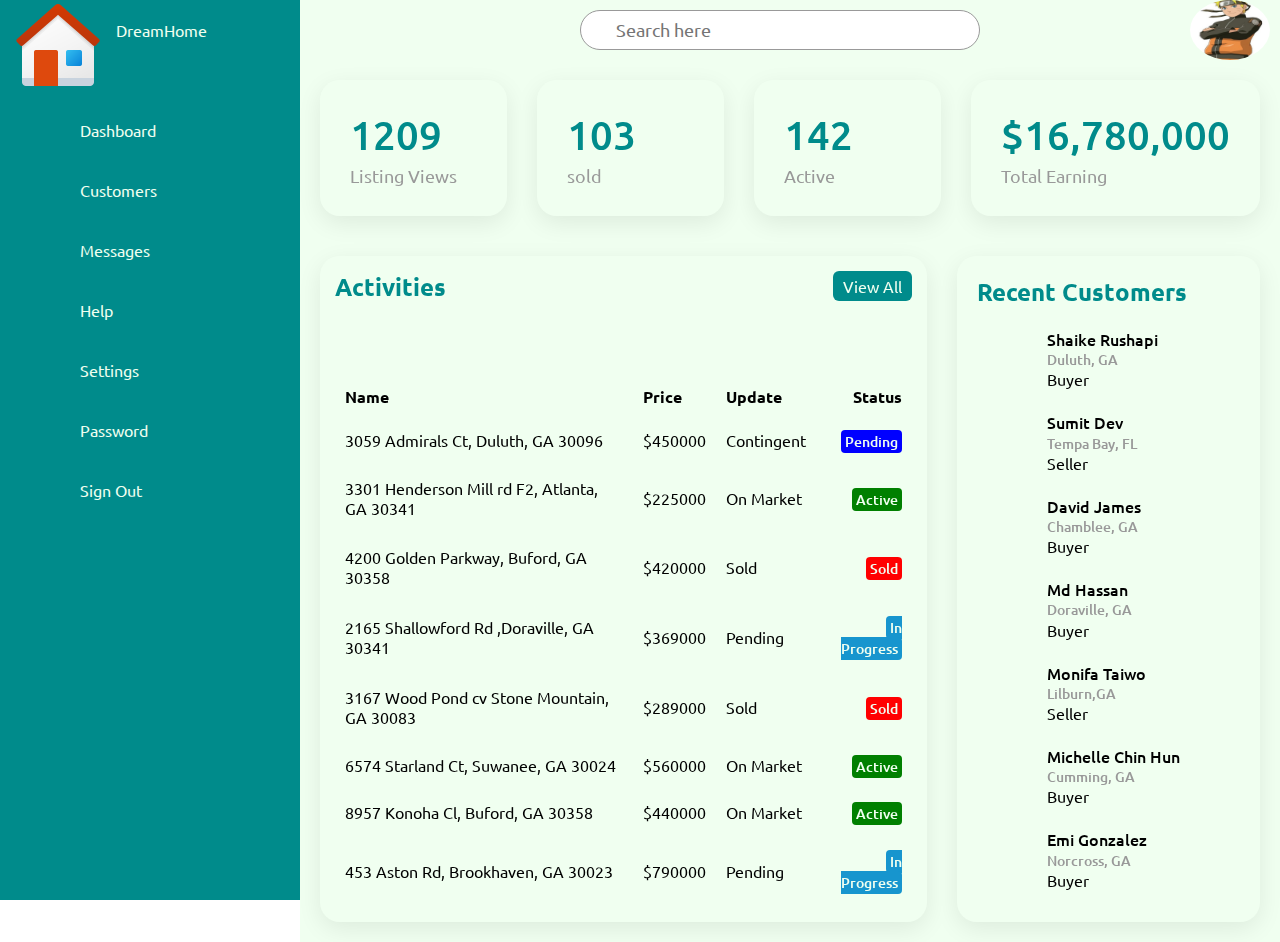
<file: index.html>
<!DOCTYPE html>
<html lang="en">

<head>
    <meta charset="UTF-8">
    <meta http-equiv="X-UA-Compatible" content="IE=edge">
    <meta name="viewport" content="width=device-width, initial-scale=1.0">
    <title>Admin Dashboard</title>
    <!-- ======= Styles ====== -->
    <link rel="stylesheet" href="/style.css">
</head>

<body>
    <!-- =============== Navigation ================ -->
    <div class="container">
        <div class="navigation">
            <ul>
                <li>
                    <a href="#">
                        <span class="icon">
                           <img src="/icons8-home-96.png" alt="house">
                        </span>
                        <span class="title">DreamHome</span>
                    </a>
                </li>

                <li>
                    <a href="#">
                        <span class="icon">
                            <ion-icon name="home-outline"></ion-icon>
                        </span>
                        <span class="title">Dashboard</span>
                    </a>
                </li>

                <li>
                    <a href="#">
                        <span class="icon">
                            <ion-icon name="people-outline"></ion-icon>
                        </span>
                        <span class="title">Customers</span>
                    </a>
                </li>

                <li>
                    <a href="#">
                        <span class="icon">
                            <ion-icon name="chatbubble-outline"></ion-icon>
                        </span>
                        <span class="title">Messages</span>
                    </a>
                </li>

                <li>
                    <a href="#">
                        <span class="icon">
                            <ion-icon name="help-outline"></ion-icon>
                        </span>
                        <span class="title">Help</span>
                    </a>
                </li>

                <li>
                    <a href="#">
                        <span class="icon">
                            <ion-icon name="settings-outline"></ion-icon>
                        </span>
                        <span class="title">Settings</span>
                    </a>
                </li>

                <li>
                    <a href="#">
                        <span class="icon">
                            <ion-icon name="lock-closed-outline"></ion-icon>
                        </span>
                        <span class="title">Password</span>
                    </a>
                </li>

                <li>
                    <a href="#">
                        <span class="icon">
                            <ion-icon name="log-out-outline"></ion-icon>
                        </span>
                        <span class="title">Sign Out</span>
                    </a>
                </li>
            </ul>
        </div>

        <!-- ========================= Main ==================== -->
        <div class="main">
            <div class="topbar">
                <div class="toggle">
                    <ion-icon name="menu-outline"></ion-icon>
                </div>

                <div class="search">
                    <label>
                        <input type="text" placeholder="Search here">
                        <ion-icon name="search-outline"></ion-icon>
                    </label>
                </div>

                <div class="user">
                    <img src="/naruto.jpg" alt="">
                </div>
            </div>

            <!-- ======================= Cards ================== -->
            <div class="cardBox">
                <div class="card">
                    <div>
                        <div class="numbers">1209</div>
                        <div class="cardName">Listing Views</div>
                    </div>

                    <div class="iconBx">
                        <ion-icon name="eye-outline"></ion-icon>
                    </div>
                </div>

                <div class="card">
                    <div>
                        <div class="numbers">103</div>
                        <div class="cardName">sold</div>
                    </div>

                    <div class="iconBx">
                        <ion-icon name="cart-outline"></ion-icon>
                    </div>
                </div>

                <div class="card">
                    <div>
                        <div class="numbers">142</div>
                        <div class="cardName">Active</div>
                    </div>

                    <div class="iconBx">
                        <ion-icon name="chatbubbles-outline"></ion-icon>
                    </div>
                </div>

                <div class="card">
                    <div>
                        <div class="numbers">$16,780,000</div>
                        <div class="cardName">Total Earning</div>
                    </div>

                    <div class="iconBx">
                        <ion-icon name="cash-outline"></ion-icon>
                    </div>
                </div>
            </div>

            <!-- ================ Order Details List ================= -->
            <div class="details">
                <div class="activities">
                    <div class="cardHeader">
                        <h2>Activities</h2>
                        <a href="#" class="btn">View All</a>
                    </div>

                    <table>
                        <thead>
                            <tr>
                                <td>Name</td>
                                <td>Price</td>
                                <td>Update</td>
                                <td>Status</td>
                            </tr>
                        </thead>

                        <tbody>
                            <tr>
                                <td>3059 Admirals Ct, Duluth, GA 30096</td>
                                <td>$450000</td>
                                <td>Contingent</td>
                                <td><span class="status contingent">Pending</span></td>
                            </tr>

                            <tr>
                                <td>3301 Henderson Mill rd F2, Atlanta, GA 30341</td>
                                <td>$225000</td>
                                <td>On Market</td>
                                <td><span class="status active">Active</span></td>
                            </tr>

                            <tr>
                                <td>4200 Golden Parkway, Buford, GA 30358</td>
                                <td>$420000</td>
                                <td>Sold</td>
                                <td><span class="status sold">Sold</span></td>
                            </tr>

                            <tr>
                                <td>2165 Shallowford Rd ,Doraville, GA 30341</td>
                                <td>$369000</td>
                                <td>Pending</td>
                                <td><span class="status inProgress">In Progress</span></td>
                            </tr>

                            <tr>
                                <td>3167 Wood Pond cv Stone Mountain, GA 30083</td>
                                <td>$289000</td>
                                <td>Sold</td>
                                <td><span class="status sold">Sold</span></td>
                            </tr>

                            <tr>
                                <td>6574 Starland Ct, Suwanee, GA 30024</td>
                                <td>$560000</td>
                                <td>On Market</td>
                                <td><span class="status active">Active</span></td>
                            </tr>
							<tr>
                                <td>8957 Konoha Cl, Buford, GA 30358</td>
                                <td>$440000</td>
                                <td>On Market</td>
                                <td><span class="status active">Active</span></td>
                            </tr>
							<tr>
                                <td>453 Aston Rd, Brookhaven, GA 30023</td>
                                <td>$790000</td>
                                <td>Pending</td>
                                <td><span class="status inProgress">In Progress</span></td>
                            </tr>
                        </tbody>
                    </table>
                </div>

                <!-- ================= New Customers ================ -->
                <div class="recentCustomers">
                    <div class="cardHeader">
                        <h2>Recent Customers</h2>
                    </div>

                    <table>
                        <tr>
							<td width="60px">
                                
                            </td>
                            <td>
                                <h4>Shaike Rushapi <br> <span>Duluth, GA</span> </h4>
								<span>Buyer</span>
                            </td>
                        </tr>

                        <tr>
                            <td width="60px">
                                
                            </td>
                            <td>
                                <h4>Sumit Dev <br> <span>Tempa Bay, FL</span></h4>
								<span>Seller</span>
                            </td>
                        </tr>

                        <tr>
                            <td width="60px">
                                
                            </td>
                            <td>
                                <h4>David James<br> <span>Chamblee, GA</span></h4>
								<span>Buyer</span>
                            </td>
                        </tr>

                        <tr>
                            <td width="60px">

                            </td>
                            <td>
                                <h4>Md Hassan <br> <span>Doraville, GA</span></h4>
								<span>Buyer</span>
                            </td>
                        </tr>

                        <tr>
                            <td width="60px">
                                
                            </td>
                            <td>
                                <h4>Monifa Taiwo <br> <span>Lilburn,GA</span></h4>
								<span>Seller</span>
                            </td>
                        </tr>

                        <tr>
                            <td width="60px">
                                
                            </td>
                            <td>
                                <h4>Michelle Chin Hun <br> <span>Cumming, GA</span></h4>
								<span>Buyer</span>
                            </td>
                        </tr>

                        <tr>
                            <td width="60px">
                                
                            </td>
                            <td>
                                <h4>Emi Gonzalez <br> <span>Norcross, GA</span></h4>
								<span>Buyer</span>
                            </td>
                        </tr>

                        </tr>
                    </table>
                </div>
            </div>
        </div>
    </div>

    <!-- =========== Scripts =========  -->
    <script src="/main.js"></script>

</html>
</file>
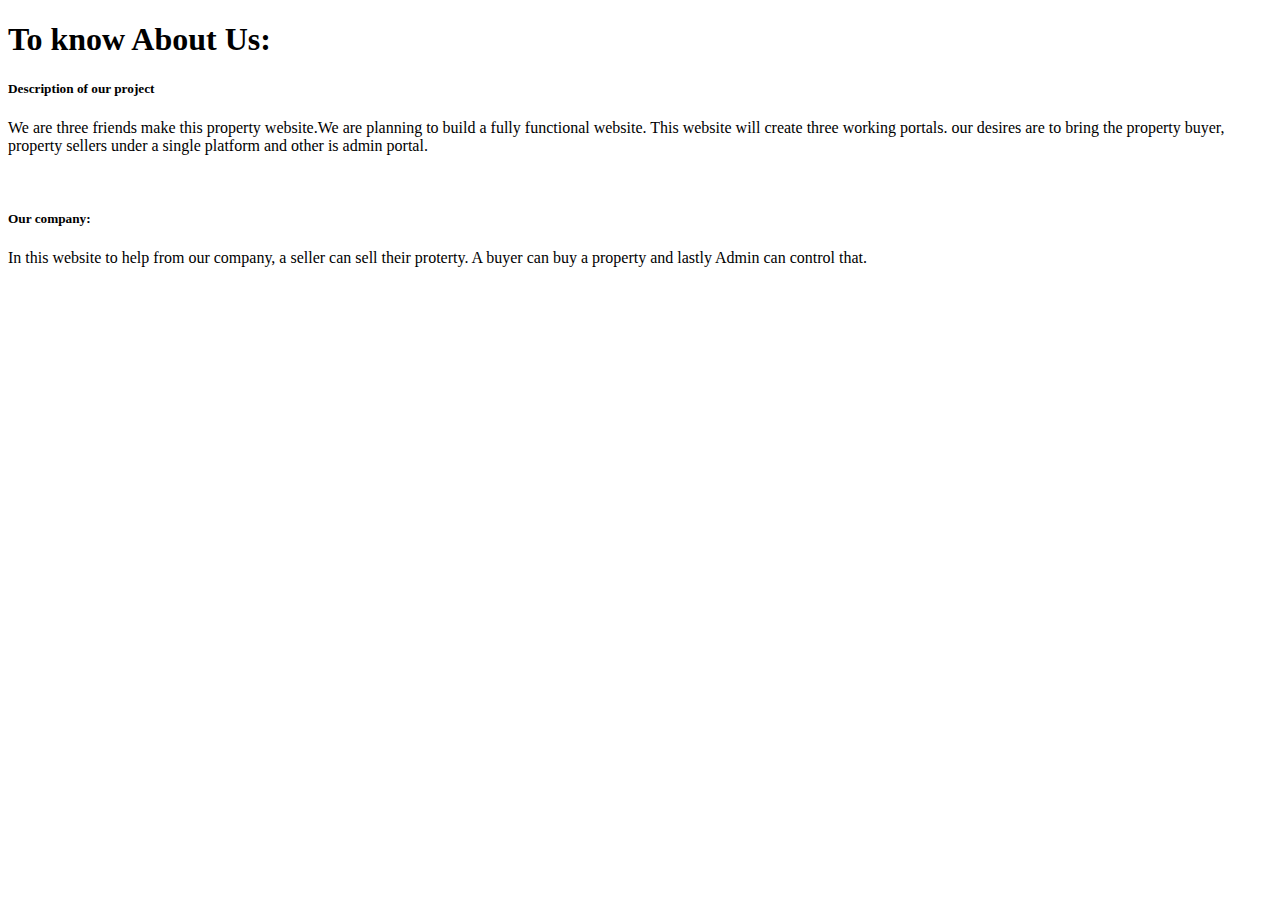
<file: AboutUs.html>
<!Doctype html>
<html lang="en" >
<head>
<meta charset="UTF-8">
<meta http-equiv="X-UA-Compatible" content="IE=edge">
<meta name="viewport" content="width=device-width, initial-scale=1.0">

<title> About us</title>
<link rel="stylesheet" type="text/css" href="https://codd.cs.gsu.edu/~adhar2/WP/PW/PW04/Project.css "/>
</head>

<div class="iiv">
   <body> 
<h1>To know About Us:</h1>
<h5>Description of our project</h5>       
    <p>We are three friends make this property website.We are planning to build a fully functional website.
         This website will create three working portals. our desires are to bring the property buyer, property sellers
         under a single platform and other is admin portal.
 </p><br>
 <h5>Our company:</h5>
<p>
In this website to help from our company, a seller can sell their proterty. A buyer can buy a property and lastly Admin can control that.
</p>
</body>
</html>
</file>
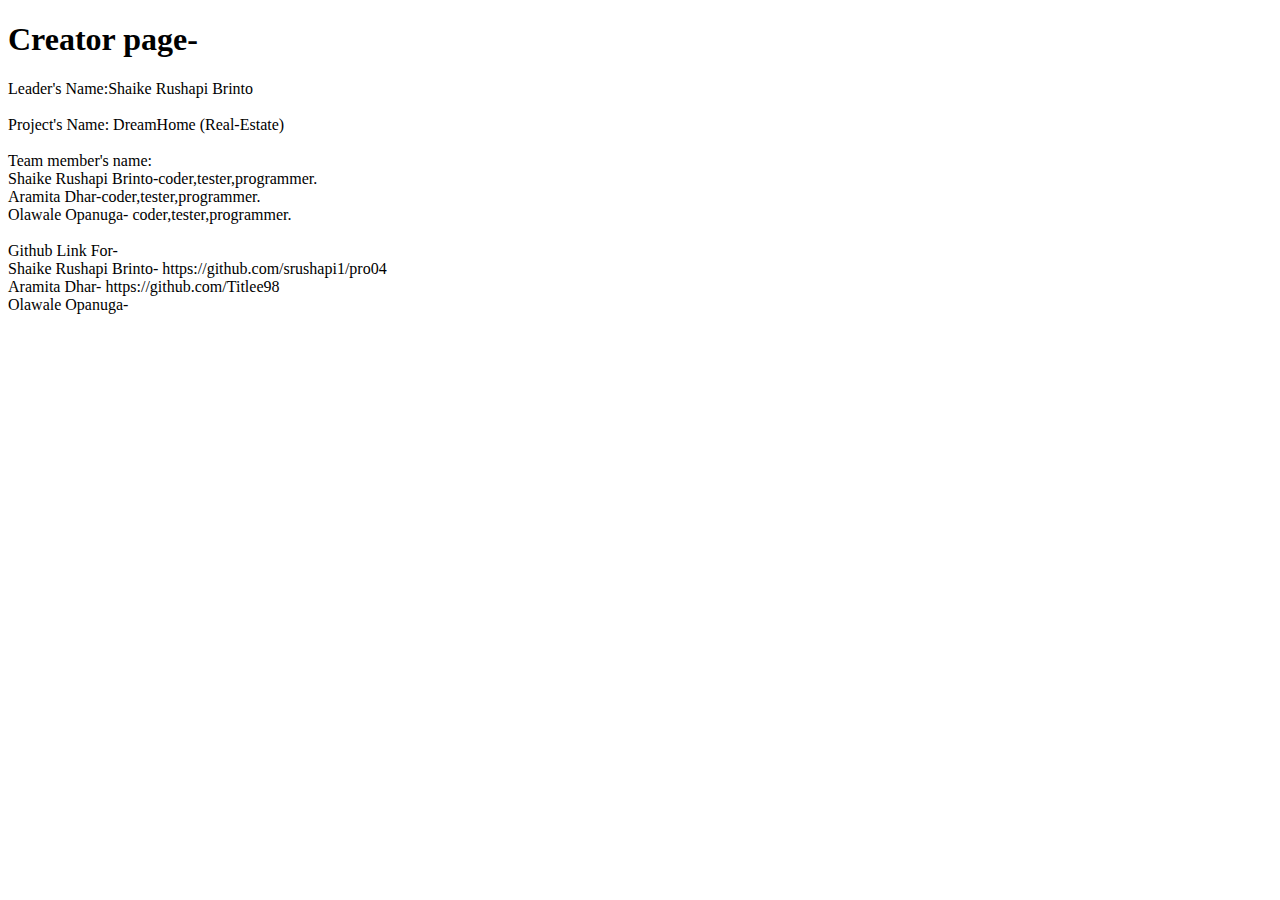
<file: creatorpage.html>
<!Doctype html>
<html lang="en" >
<head>
<meta charset="UTF-8">
<meta http-equiv="X-UA-Compatible" content="IE=edge">
<meta name="viewport" content="width=device-width, initial-scale=1.0">
<title> Creator</title>

<link rel="stylesheet" type="text/css" href=" https://codd.cs.gsu.edu/~adhar2/WP/PW/PW04/Project.css"/>
</head>

<div class="iiv">
<body>
<h1>Creator page-</h1>
<p>Leader's Name:Shaike Rushapi Brinto<br>
<br>Project's Name: DreamHome (Real-Estate)<br>
<br> Team member's name:
<br>Shaike Rushapi Brinto-coder,tester,programmer.
<br>Aramita Dhar-coder,tester,programmer.
<br>Olawale Opanuga- coder,tester,programmer.<br>
<br>Github Link For-
<br>Shaike Rushapi Brinto- https://github.com/srushapi1/pro04
<br>Aramita Dhar- https://github.com/Titlee98
<br>Olawale Opanuga-

</p>
</body>
</div>
</html>
</file>
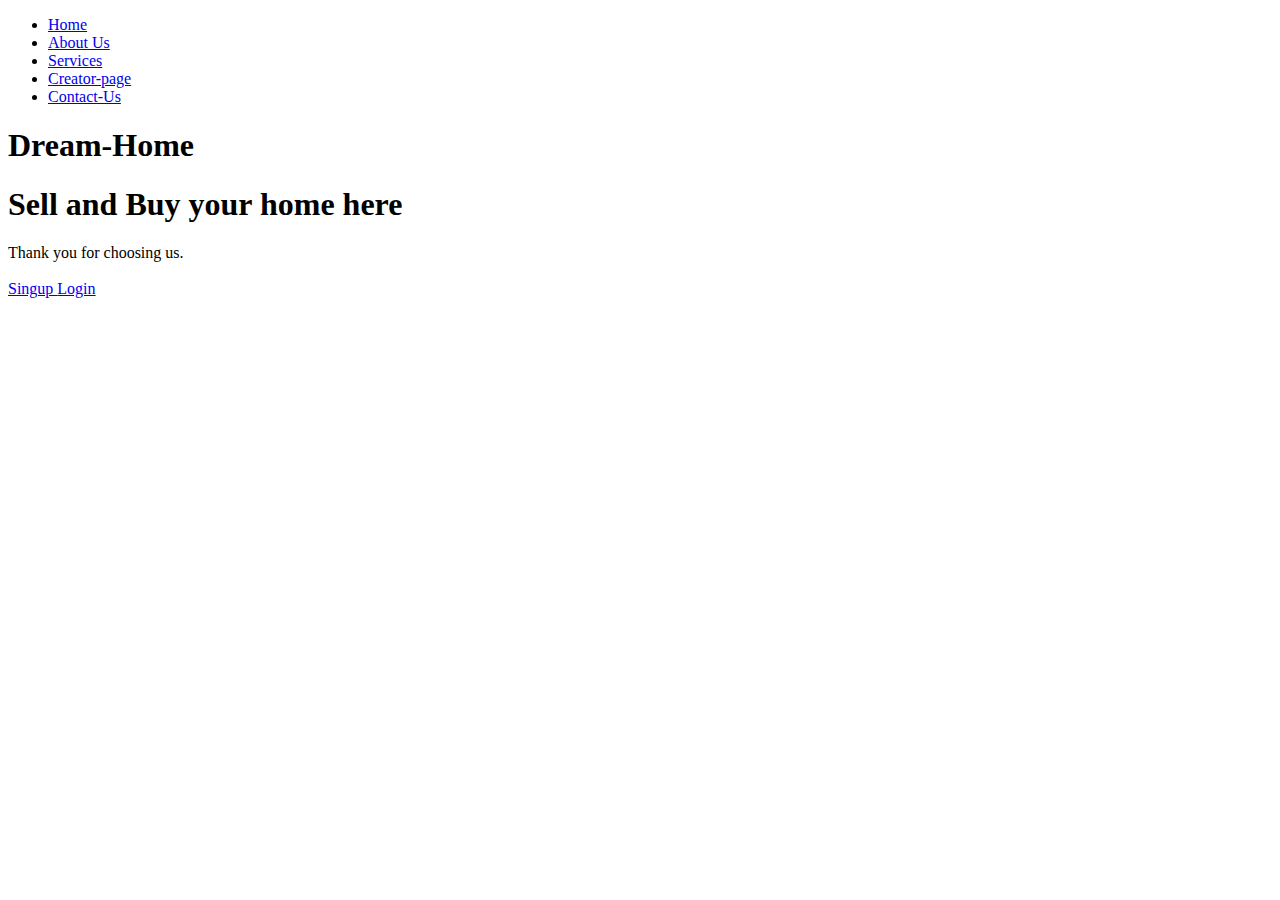
<file: homepage.html>
<!Doctype html>
<html lang="en">
<head>
<meta charset="UTF-8">
<meta http-equiv="X-UA-Compatible" content="IE=edge">
<meta name="viewport" content="width=device-width, initial-scale=1.0">
<title> Real Estate</title>
<link rel="stylesheet" type="text/css" href="https://codd.cs.gsu.edu/~adhar2/WP/PW/PW04/Project.css "/>
</head>
<body>
<div class="barbox">
	 <ul>
		 <li>
		 <a href=" ">Home</a>
		 </li>
		 <li>
		 <a href="https://codd.cs.gsu.edu/~adhar2/WP/PW/PW04/AboutUs.html "> About Us</a>
		 </li>
		 <li>
		 <a href="https://codd.cs.gsu.edu/~adhar2/WP/PW/PW04/Services.html "> Services</a>
		 </li>
         <li>
			<a href=" creatorpage.html">Creator-page</a>
		 </li>
		 <li>

		 <a href="https://codd.cs.gsu.edu/~adhar2/WP/PW/PW01/Contact.html ">Contact-Us</a>

		 </li>
		</ul>
	 </div>


	 <div class="mainbox">


	 <div class="text">


		 <h1> Dream-Home</h1>

		 <h1> Sell and Buy your home here</h1>

			<p> Thank you for choosing us.<br><br>


			<a href="signup.html" class="VisitBar" >Singup </a> 
			<a href="login.html" class="VisitBar" >Login</a> 
        
        </p>


		 </div>
	 </div>
</body>
</html>
</file>
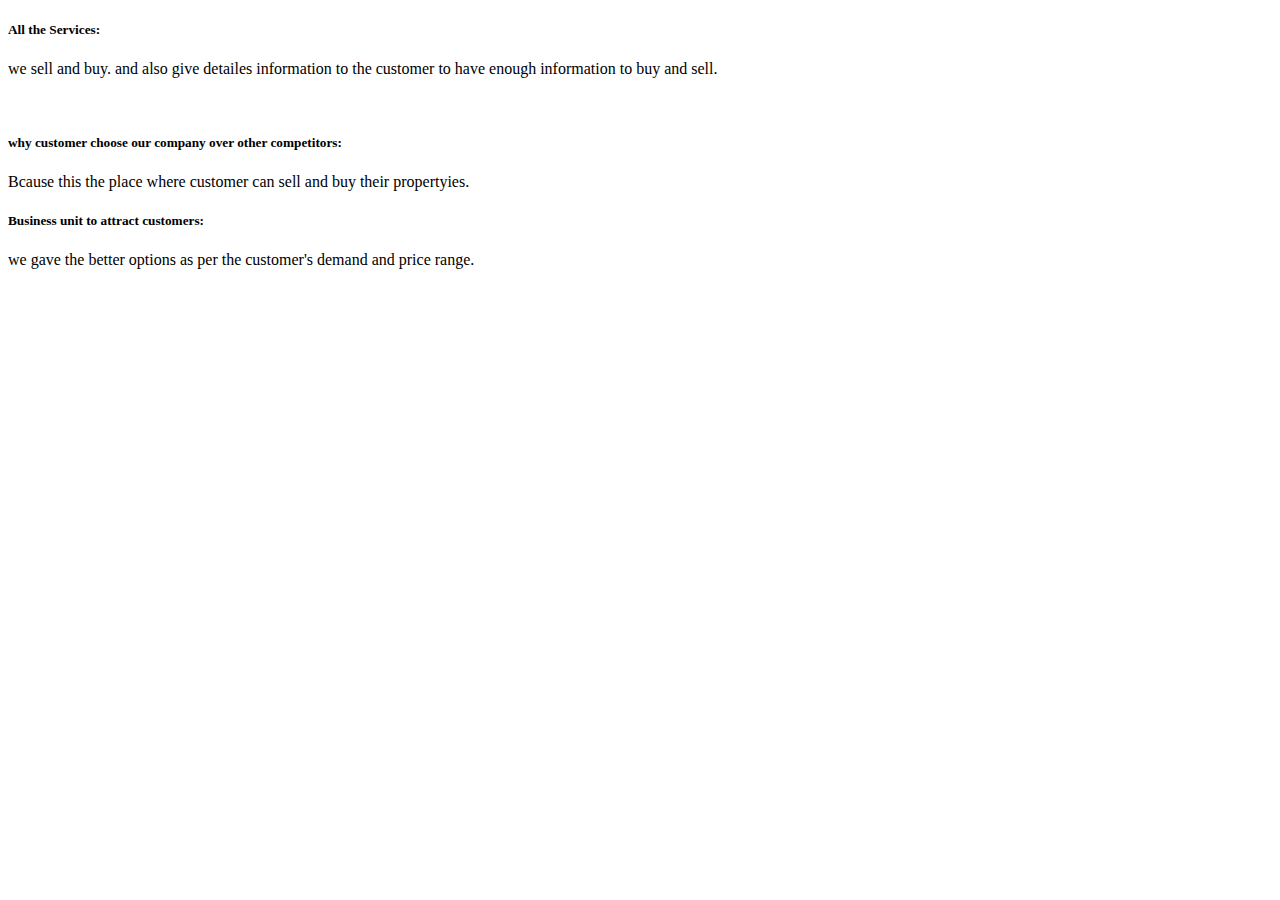
<file: services.html>
<!Doctype html>
<html lang="en" >
<head>
<meta charset="UTF-8">
<meta http-equiv="X-UA-Compatible" content="IE=edge">
<meta name="viewport" content="width=device-width, initial-scale=1.0">

<title> Services</title>
<link rel="stylesheet" type="text/css" href="https://codd.cs.gsu.edu/~adhar2/WP/PW/PW04/Project.css "/>
</head>

<div class="iiv">
    <body>
<h5>All the Services:</h5>
<p>
   we sell and buy. and also give detailes information to the customer to have enough information to buy and sell. 
</p><br>
<h5> why customer choose our company over other competitors:</h5>
<p>
Bcause this the place where customer can sell and buy their propertyies.
</p>
<h5> Business unit to attract customers:</h5>
<p>
 we gave the better options as per the customer's demand and price range.
</p>
</body>
</html>
</file>
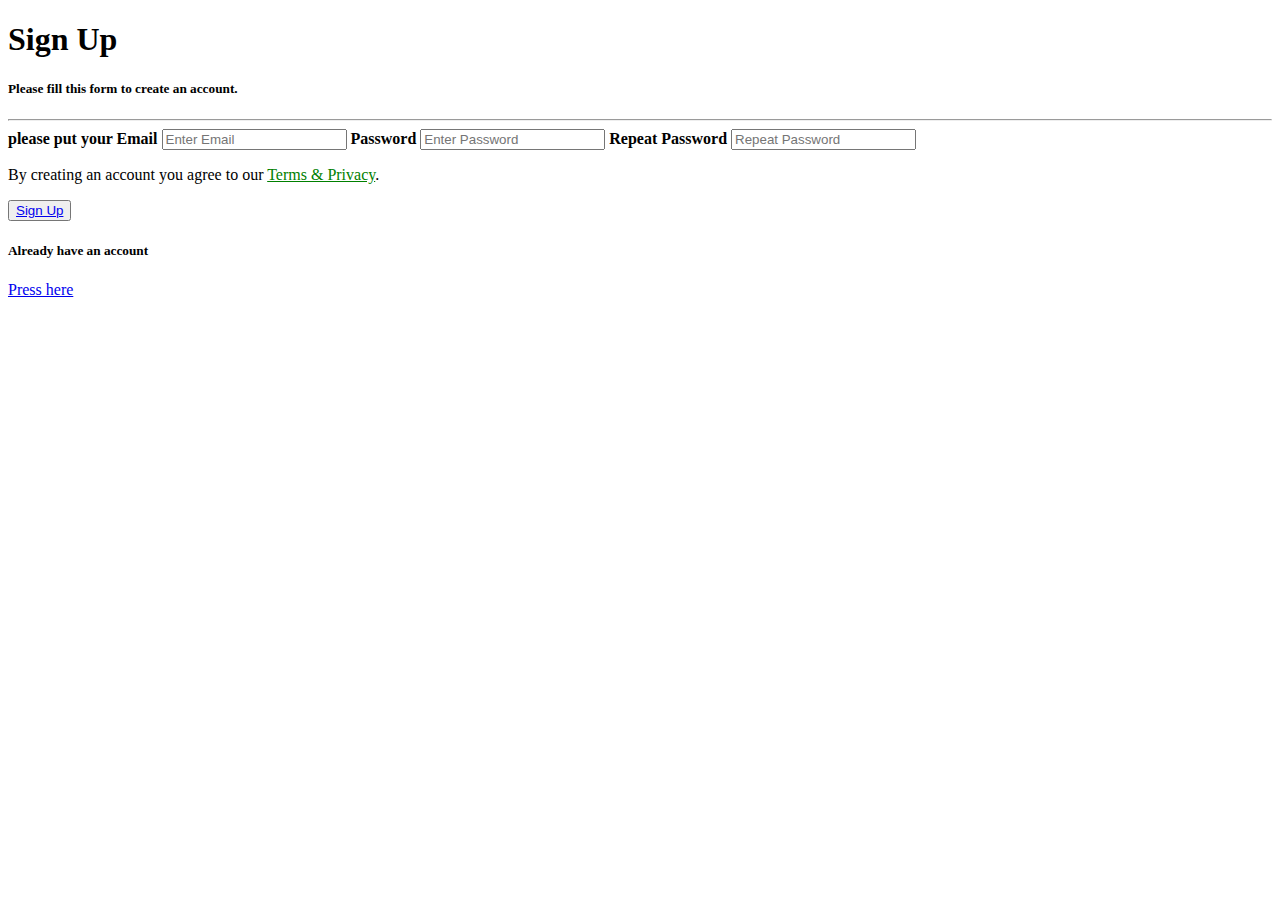
<file: signup.html>
<!DOCTYPE html>
<html>
<head>
  <title>Signup</title>
  <link rel="stylesheet" type="text/css" href="https://codd.cs.gsu.edu/~adhar2/WP/PW/PW04/signup.css "/>
</head>
<body>

  <div class="container">
    <h1>Sign Up</h1>
    <h5>Please fill this form to create an account.</h5>
    <hr>
    <label for="email"><b> please put your Email</b></label>
    <input type="text" placeholder="Enter Email" name="email" required>

    <label for="psw"><b>Password</b></label>
    <input type="password" placeholder="Enter Password" name="psw" required>

    <label for="psw-repeat"><b>Repeat Password</b></label>
    <input type="password" placeholder="Repeat Password" name="psw-repeat" required>
    
    <p>By creating an account you agree to our <a href="#" style="color:green">Terms & Privacy</a>.</p>

    <div class="clearfix">
      <button type="submit" class="signupbtn"><a href="login.html">Sign Up</a></button>
    </div>
  </div>
  <h5> Already have an account</h5> 
  <a href="login.html">Press here</a>
</body>
</html>
</file>
<file: style.css>
/* =========== Google Fonts ============ */
@import url("https://fonts.googleapis.com/css2?family=Ubuntu:wght@300;400;500;700&display=swap");

/* =============== Globals ============== */
* {
  font-family: "Ubuntu", sans-serif;
  margin: 0;
  padding: 0;
  box-sizing: border-box;
}

:root {
  --cyan: darkcyan ;
  --white: honeydew;
  --gray: #f5f5f5;
  --black1: #222;
  --black2: #999;
}

body {
  min-height: 100vh;
  overflow-x: hidden;
}

.container {
  position: relative;
  width: 100%;
}

/* =============== Navigation ================ */
.navigation {
  position: fixed;
  width: 300px;
  height: 100%;
  background: var(--cyan);
  border-left: 10px solid var(--cyan);
  transition: 0.5s;
  overflow: hidden;
}
.navigation.active {
  width: 80px;
}

.navigation ul {
  position: absolute;
  top: 0;
  left: 0;
  width: 100%;
}

.navigation ul li {
  position: relative;
  width: 100%;
  list-style: none;
  border-top-left-radius: 30px;
  border-bottom-left-radius: 30px;
}

.navigation ul li:hover,
.navigation ul li.hovered {
  background-color: var(--white);
}

.navigation ul li:nth-child(1) {
  margin-bottom: 40px;
  pointer-events: none;
}

.navigation ul li a {
  position: relative;
  display: block;
  width: 100%;
  display: flex;
  text-decoration: none;
  color: var(--white);
}
.navigation ul li:hover a,
.navigation ul li.hovered a {
  color: var(--cyan);
}

.navigation ul li a .icon {
  position: relative;
  display: block;
  min-width: 60px;
  height: 60px;
  line-height: 75px;
  text-align: center;
}
.navigation ul li a .icon ion-icon {
  font-size: 1.75rem;
}

.navigation ul li a .title {
  position: relative;
  display: block;
  padding: 0 10px;
  height: 60px;
  line-height: 60px;
  text-align: start;
  white-space: nowrap;
}

/* --------- curve outside ---------- */
.navigation ul li:hover a::before,
.navigation ul li.hovered a::before {
  content: "";
  position: absolute;
  right: 0;
  top: -50px;
  width: 50px;
  height: 50px;
  background-color: transparent;
  border-radius: 50%;
  box-shadow: 35px 35px 0 10px var(--white);
  pointer-events: none;
}
.navigation ul li:hover a::after,
.navigation ul li.hovered a::after {
  content: "";
  position: absolute;
  right: 0;
  bottom: -50px;
  width: 50px;
  height: 50px;
  background-color: transparent;
  border-radius: 50%;
  box-shadow: 35px -35px 0 10px var(--white);
  pointer-events: none;
}

/* ===================== Main ===================== */
.main {
  position: absolute;
  width: calc(100% - 300px);
  left: 300px;
  min-height: 100vh;
  background: var(--white);
  transition: 0.5s;
}
.main.active {
  width: calc(100% - 80px);
  left: 80px;
}

.topbar {
  width: 100%;
  height: 60px;
  display: flex;
  justify-content: space-between;
  align-items: center;
  padding: 0 10px;
}

.toggle {
  position: relative;
  width: 60px;
  height: 60px;
  display: flex;
  justify-content: center;
  align-items: center;
  font-size: 2.5rem;
  cursor: pointer;
}

.search {
  position: relative;
  width: 400px;
  margin: 0 10px;
}

.search label {
  position: relative;
  width: 100%;
}

.search label input {
  width: 100%;
  height: 40px;
  border-radius: 40px;
  padding: 5px 20px;
  padding-left: 35px;
  font-size: 18px;
  outline: none;
  border: 1px solid var(--black2);
}

.search label ion-icon {
  position: absolute;
  top: 0;
  left: 10px;
  font-size: 1.2rem;
}

.user {
  position: relative;
  width: 80px;
  height: 60px;
  border-radius: 50%;
  overflow: hidden;
  cursor: pointer;
}

.user img {
  position: absolute;
  top: 0;
  left: 0;
  width: 100%;
  height: 100%;
  object-fit: cover;
}

/* ======================= Cards ====================== */
.cardBox {
  position: relative;
  width: 100%;
  padding: 20px;
  display: grid;
  grid-template-columns: repeat(4, 1fr);
  grid-gap: 30px;
}

.cardBox .card {
  position: relative;
  background: var(--white);
  padding: 30px;
  border-radius: 20px;
  display: flex;
  justify-content: space-between;
  cursor: pointer;
  box-shadow: 0 7px 25px rgba(0, 0, 0, 0.08);
}

.cardBox .card .numbers {
  position: relative;
  font-weight: 500;
  font-size: 2.5rem;
  color: var(--cyan);
}

.cardBox .card .cardName {
  color: var(--black2);
  font-size: 1.1rem;
  margin-top: 5px;
}

.cardBox .card .iconBx {
  font-size: 3.5rem;
  color: var(--black2);
}

.cardBox .card:hover {
  background: var(--cyan);
}
.cardBox .card:hover .numbers,
.cardBox .card:hover .cardName,
.cardBox .card:hover .iconBx {
  color: var(--white);
}

/* ================== Order Details List ============== */
.details {
  position: relative;
  width: 100%;
  padding: 20px;
  display: grid;
  grid-template-columns: 2fr 1fr;
  grid-gap: 30px;
  /* margin-top: 10px; */
}

.details .activities {
  position: relative;
  display: grid;
  min-height: 500px;
  background: var(--white);
  padding: 15px;
  box-shadow: 0 7px 25px rgba(0, 0, 0, 0.08);
  border-radius: 20px;
}

.details .cardHeader {
  display: flex;
  justify-content: space-between;
  align-items: flex-start;
}
.cardHeader h2 {
  font-weight: 600;
  color: var(--cyan);
}
.cardHeader .btn {
  position: relative;
  padding: 5px 10px;
  background: var(--cyan);
  text-decoration: none;
  color: var(--white);
  border-radius: 6px;
}

.details table {
  width: 100%;
  border-collapse: collapse;
  margin-top: 10px;
}
.details table thead td {
  font-weight: 600;
}
.details .recentOrders table tr {
  color: var(--black1);
  border-bottom: 1px solid rgba(0, 0, 0, 0.1);
}
.details .activities table tr:last-child {
  border-bottom: none;
}
.details .activities table tbody tr:hover {
  background: var(--cyan);
  color: var(--white);
}
.details .activities table tr td {
  padding: 10px;
}
.details .activities table tr td:last-child {
  text-align: end;
}
.details .recentOrders table tr td:nth-child(2) {
  text-align: end;
}
.details .recentOrders table tr td:nth-child(3) {
  text-align: center;
}
.status.sold {
  padding: 2px 4px;
  background: red;
  color: var(--white);
  border-radius: 4px;
  font-size: 14px;
  font-weight: 500;
}
.status.pending {
  padding: 2px 4px;
  background: #e9b10a;
  color: var(--white);
  border-radius: 4px;
  font-size: 14px;
  font-weight: 500;
}
.status.contingent {
  padding: 2px 4px;
  background: blue;
  color: var(--white);
  border-radius: 4px;
  font-size: 14px;
  font-weight: 500;
}
.status.inProgress {
  padding: 2px 4px;
  background: #1795ce;
  color: var(--white);
  border-radius: 4px;
  font-size: 14px;
  font-weight: 500;
}
.status.active {
	padding: 2px 4px;
	background:green;
	color: var(--white);
	border-radius: 4px;
	font-size: 14px;
	font-weight: 500;
  }

.recentCustomers {
  position: relative;
  display: grid;
  min-height: 500px;
  padding: 20px;
  background: var(--white);
  box-shadow: 0 7px 25px rgba(0, 0, 0, 0.08);
  border-radius: 20px;
}
.recentCustomers .imgBx {
  position: relative;
  width: 40px;
  height: 40px;
  border-radius: 50px;
  overflow: hidden;
}
.recentCustomers .imgBx img {
  position: absolute;
  top: 0;
  left: 0;
  width: 100%;
  height: 100%;
  object-fit: cover;
}
.recentCustomers table tr td {
  padding: 12px 10px;
}
.recentCustomers table tr td h4 {
  font-size: 16px;
  font-weight: 500;
  line-height: 1.2rem;
}
.recentCustomers table tr td h4 span {
  font-size: 14px;
  color: var(--black2);
}
.recentCustomers table tr:hover {
  background: var(--cyan);
  color: var(--white);
}
.recentCustomers table tr:hover td h4 span {
  color: var(--white);
}

/* ====================== Responsive Design ========================== */
@media (max-width: 991px) {
  .navigation {
    left: -300px;
  }
  .navigation.active {
    width: 300px;
    left: 0;
  }
  .main {
    width: 100%;
    left: 0;
  }
  .main.active {
    left: 300px;
  }
  .cardBox {
    grid-template-columns: repeat(2, 1fr);
  }
}

@media (max-width: 768px) {
  .details {
    grid-template-columns: 1fr;
  }
  .recentOrders {
    overflow-x: auto;
  }
  .status.inProgress {
    white-space: nowrap;
  }
}

@media (max-width: 480px) {
  .cardBox {
    grid-template-columns: repeat(1, 1fr);
  }
  .cardHeader h2 {
    font-size: 20px;
  }
  .user {
    min-width: 40px;
  }
  .navigation {
    width: 100%;
    left: -100%;
    z-index: 1000;
  }
  .navigation.active {
    width: 100%;
    left: 0;
  }
  .toggle {
    z-index: 10001;
  }
  .main.active .toggle {
    color: #fff;
    position: fixed;
    right: 0;
    left: initial;
  }
}
</file>
